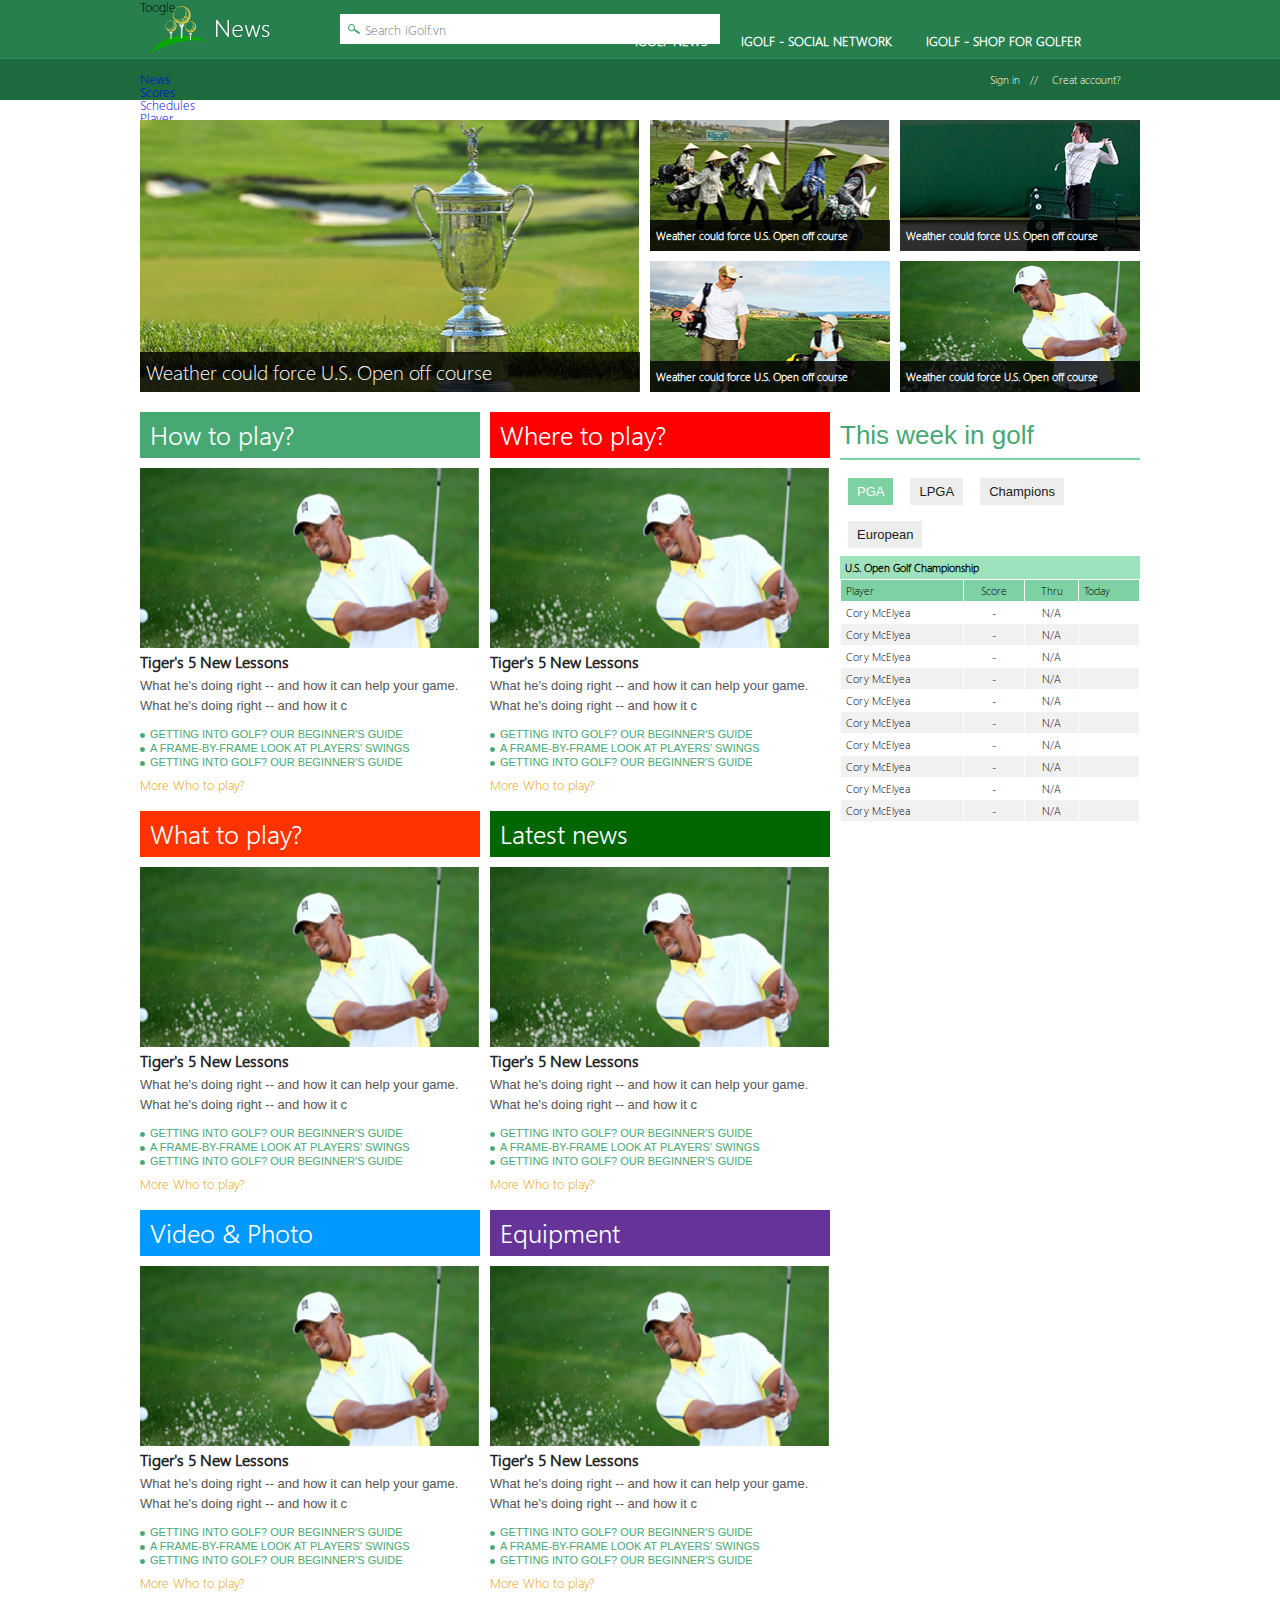
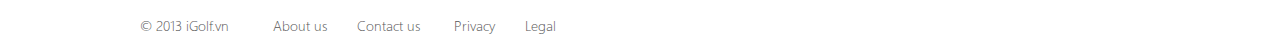
<file: igolf_cms/wp-content/themes/igolf_cms/index.html>
<!DOCTYPE html PUBLIC "-//W3C//DTD XHTML 1.0 Transitional//EN" "http://www.w3.org/TR/xhtml1/DTD/xhtml1-transitional.dtd">
<html xmlns="http://www.w3.org/1999/xhtml">
<head>
<meta http-equiv="Content-Type" content="text/html; charset=utf-8" />
<title>igolf_cms</title>
<link href="style.css" rel="stylesheet" type="text/css" />
<link href="tls.css" rel="stylesheet" type="text/css" />
<script src="http://code.jquery.com/jquery-1.10.1.min.js" type="text/javascript"></script>
<script type="text/javascript">
	$(document).ready(function(e) {
		var flag = false;
        $('.more-services').click(function(e) {
			if(flag==false){
            	$(this).addClass('active');
				$('.services').slideDown(500);
				flag = true;
			}else{
					
				$('.services').slideUp(300);
				$(this).removeClass('active');
				flag = false;
			}
        });
    });
</script>
</head>

<body>
	<div id="body-content">
		<div id="wrapper">
    		<div id="header">
        		<a href="#"><h1 id="logo">Igolf.vn News</h1></a>
                
                <span class="more-services">Toogle</span>
                <ul class="services">
                	<li><a href="#">iGolf News</a></li>
                	<li><a href="#">Igolf -  Social Network</a></li>
                    <li><a href="#">iGolf - Shop for Golfer</a></li>
                    <li></li>
                </ul>
                <form method="get" action="">
                	<input type="text" name="txtSearch" placeholder="Search iGolf.vn" class="search_input" />
                </form>
                <div id="navigation">
                	<ul>
                    	<li><a href="#">News</a></li>
                    	<li><a href="#">Scores</a></li>
                        <li><a href="#">Schedules</a></li>
                        <li><a href="#">Player</a></li>
                        <li><a href="#">Equipment</a></li>
                        <li><a href="#">Video & Photo</a></li>
                        <li><a href="#">Shop</a></li>
                    </ul>
                </div><!-- End #navigation -->
                
                <div id="login-content">
                	<a href="#">Sign in</a><span>//</span> <a href="#">Creat account?</a>
                </div><!-- #login-content -->
        	</div><!-- #header -->
    		
            <div id="latest-news">
            	<div class="news-block">
                	<a href="#">
                    	<img src="images/img1.jpg" alt="img1" title="img1" />
                        <h2 class="news-title">Weather could force U.S. Open off course</h2>
                    </a>
                </div>
                
                <div class="news-block">
                	<a href="#">
                    	<img src="images/img2.jpg" alt="img1" title="img1" />
                        <h2 class="news-title">Weather could force U.S. Open off course</h2>
                    </a>
                </div>
                
                <div class="news-block">
                	<a href="#">
                    	<img src="images/img3.jpg" alt="img1" title="img1" />
                        <h2 class="news-title">Weather could force U.S. Open off course</h2>
                    </a>
                </div>
                
                <div class="news-block">
                	<a href="#">
                    	<img src="images/img4.jpg" alt="img1" title="img1" />
                        <h2 class="news-title">Weather could force U.S. Open off course</h2>
                    </a>
                </div>
                
                <div class="news-block">
                	<a href="#">
                    	<img src="images/img5.jpg" alt="img1" title="img1" />
                        <h2 class="news-title">Weather could force U.S. Open off course</h2>
                    </a>
                </div>
            
            </div><!-- latest-news-->
            
            <div id="content">
            	<div id="main-content">
                	<article class="block">
                    	<h2 class="block-titles">How to play?</h2>
						
                        <div class="block-content">
                        	<div class="content-feature">
                            	<a href="#">
                                	<img src="images/img6.jpg" width="326" alt="img6" />
                                    <h3>Tiger's 5 New Lessons</h3>
                                    <div class="content-intro">
                                    	What he's doing right -- and how it can help your game. What he's doing right -- and how it c
                                    </div>	
                                </a>                            
                            </div>
                            
                            <ul class="list-title">
                            	<li><a href="#">GETTING INTO GOLF? OUR BEGINNER'S GUIDE</a></li>
                                <li><a href="#">A FRAME-BY-FRAME LOOK AT PLAYERS' SWINGS</a></li>
                                <li><a href="#">GETTING INTO GOLF? OUR BEGINNER'S GUIDE</a></li>
                            </ul>
                            <a href="#" class="view-more">More Who to play?</a>
                        </div>	
                        
                    </article><!-- .block -->
                    <article class="block">
                    	<h2 class="block-titles red">Where to play?</h2>
						
                        <div class="block-content">
                        	<div class="content-feature">
                            	<a href="#">
                                	<img src="images/img6.jpg" width="326" alt="img6" />
                                    <h3>Tiger's 5 New Lessons</h3>
                                    <div class="content-intro">
                                    	What he's doing right -- and how it can help your game. What he's doing right -- and how it c
                                    </div>	
                                </a>                            
                            </div>
                            
                            <ul class="list-title">
                            	<li><a href="#">GETTING INTO GOLF? OUR BEGINNER'S GUIDE</a></li>
                                <li><a href="#">A FRAME-BY-FRAME LOOK AT PLAYERS' SWINGS</a></li>
                                <li><a href="#">GETTING INTO GOLF? OUR BEGINNER'S GUIDE</a></li>
                            </ul>
                            <a href="#" class="view-more">More Who to play?</a>
                        </div>	
                        
                    </article><!-- .block -->
                    <article class="block">
                    	<h2 class="block-titles orange">What to play?</h2>
						
                        <div class="block-content">
                        	<div class="content-feature">
                            	<a href="#">
                                	<img src="images/img6.jpg" width="326" alt="img6" />
                                    <h3>Tiger's 5 New Lessons</h3>
                                    <div class="content-intro">
                                    	What he's doing right -- and how it can help your game. What he's doing right -- and how it c
                                    </div>	
                                </a>                            
                            </div>
                            
                            <ul class="list-title">
                            	<li><a href="#">GETTING INTO GOLF? OUR BEGINNER'S GUIDE</a></li>
                                <li><a href="#">A FRAME-BY-FRAME LOOK AT PLAYERS' SWINGS</a></li>
                                <li><a href="#">GETTING INTO GOLF? OUR BEGINNER'S GUIDE</a></li>
                            </ul>
                            <a href="#" class="view-more">More Who to play?</a>
                        </div>	
                        
                    </article><!-- .block -->
                    <article class="block">
                    	<h2 class="block-titles green">Latest news</h2>
						
                        <div class="block-content">
                        	<div class="content-feature">
                            	<a href="#">
                                	<img src="images/img6.jpg" width="326" alt="img6" />
                                    <h3>Tiger's 5 New Lessons</h3>
                                    <div class="content-intro">
                                    	What he's doing right -- and how it can help your game. What he's doing right -- and how it c
                                    </div>	
                                </a>                            
                            </div>
                            
                            <ul class="list-title">
                            	<li><a href="#">GETTING INTO GOLF? OUR BEGINNER'S GUIDE</a></li>
                                <li><a href="#">A FRAME-BY-FRAME LOOK AT PLAYERS' SWINGS</a></li>
                                <li><a href="#">GETTING INTO GOLF? OUR BEGINNER'S GUIDE</a></li>
                            </ul>
                            <a href="#" class="view-more">More Who to play?</a>
                        </div>	
                        
                    </article><!-- .block -->
                    <article class="block">
                    	<h2 class="block-titles blue">Video & Photo</h2>
						
                        <div class="block-content">
                        	<div class="content-feature">
                            	<a href="#">
                                	<img src="images/img6.jpg" width="326" alt="img6" />
                                    <h3>Tiger's 5 New Lessons</h3>
                                    <div class="content-intro">
                                    	What he's doing right -- and how it can help your game. What he's doing right -- and how it c
                                    </div>	
                                </a>                            
                            </div>
                            
                            <ul class="list-title">
                            	<li><a href="#">GETTING INTO GOLF? OUR BEGINNER'S GUIDE</a></li>
                                <li><a href="#">A FRAME-BY-FRAME LOOK AT PLAYERS' SWINGS</a></li>
                                <li><a href="#">GETTING INTO GOLF? OUR BEGINNER'S GUIDE</a></li>
                            </ul>
                            <a href="#" class="view-more">More Who to play?</a>
                        </div>	
                        
                    </article><!-- .block -->
                    <article class="block">
                    	<h2 class="block-titles iris">Equipment</h2>
						
                        <div class="block-content">
                        	<div class="content-feature">
                            	<a href="#">
                                	<img src="images/img6.jpg" width="326" alt="img6" />
                                    <h3>Tiger's 5 New Lessons</h3>
                                    <div class="content-intro">
                                    	What he's doing right -- and how it can help your game. What he's doing right -- and how it c
                                    </div>	
                                </a>                            
                            </div>
                            
                            <ul class="list-title">
                            	<li><a href="#">GETTING INTO GOLF? OUR BEGINNER'S GUIDE</a></li>
                                <li><a href="#">A FRAME-BY-FRAME LOOK AT PLAYERS' SWINGS</a></li>
                                <li><a href="#">GETTING INTO GOLF? OUR BEGINNER'S GUIDE</a></li>
                            </ul>
                            <a href="#" class="view-more">More Who to play?</a>
                        </div>	
                        
                    </article><!-- .block -->
                </div><!-- #main-content-->
            
            	<div id="sidebar">
                	<div class="widget">
                    	<h2>This week in golf</h2>
                        <div class="widget-content">
                        	<ul class="tab">
                            	<li><a href="#" class="active">PGA</a></li>
                                <li><a href="#">LPGA</a></li>
                                <li><a href="#">Champions</a></li>
                                <li><a href="#">European</a></li>
                            </ul>
                            <div class="tab-content">
                            	<h3>U.S. Open Golf Championship</h3>
                                <table>
                                	<thead>
                                    	<td>Player</td>
                                        <td>Score</td>
                                        <td>Thru</td>
                                        <td>Today</td>
                                    </thead>
                                    <tr>
                                    	<td>Cory McElyea</td>
                                        <td>-</td>
                                        <td>N/A</td>
                                        <td></td>
                                    </tr>
                                    <tr>
                                    	<td>Cory McElyea</td>
                                        <td>-</td>
                                        <td>N/A</td>
                                        <td></td>
                                    </tr>
                                    <tr>
                                    	<td>Cory McElyea</td>
                                        <td>-</td>
                                        <td>N/A</td>
                                        <td></td>
                                    </tr>
                                    <tr>
                                    	<td>Cory McElyea</td>
                                        <td>-</td>
                                        <td>N/A</td>
                                        <td></td>
                                    </tr>
                                    <tr>
                                    	<td>Cory McElyea</td>
                                        <td>-</td>
                                        <td>N/A</td>
                                        <td></td>
                                    </tr>
                                    <tr>
                                    	<td>Cory McElyea</td>
                                        <td>-</td>
                                        <td>N/A</td>
                                        <td></td>
                                    </tr>
                                    <tr>
                                    	<td>Cory McElyea</td>
                                        <td>-</td>
                                        <td>N/A</td>
                                        <td></td>
                                    </tr>
                                    <tr>
                                    	<td>Cory McElyea</td>
                                        <td>-</td>
                                        <td>N/A</td>
                                        <td></td>
                                    </tr>
                                    <tr>
                                    	<td>Cory McElyea</td>
                                        <td>-</td>
                                        <td>N/A</td>
                                        <td></td>
                                    </tr><tr>
                                    	<td>Cory McElyea</td>
                                        <td>-</td>
                                        <td>N/A</td>
                                        <td></td>
                                    </tr>
                                    
                                </table>
                            </div>
                        </div>
                    </div>
                    
                </div>
            </div><!--#content -->
            
            <div id="footer">
            	<span>© 2013 iGolf.vn </span><a href="#">About us</a><a href="#">Contact us</a>
                <a href="#">Privacy</a><a href="#">Legal</a>
            </div>
    	</div><!-- #wrapper-->
    </div><!-- #body-content-->

</body>
</html>
</file>
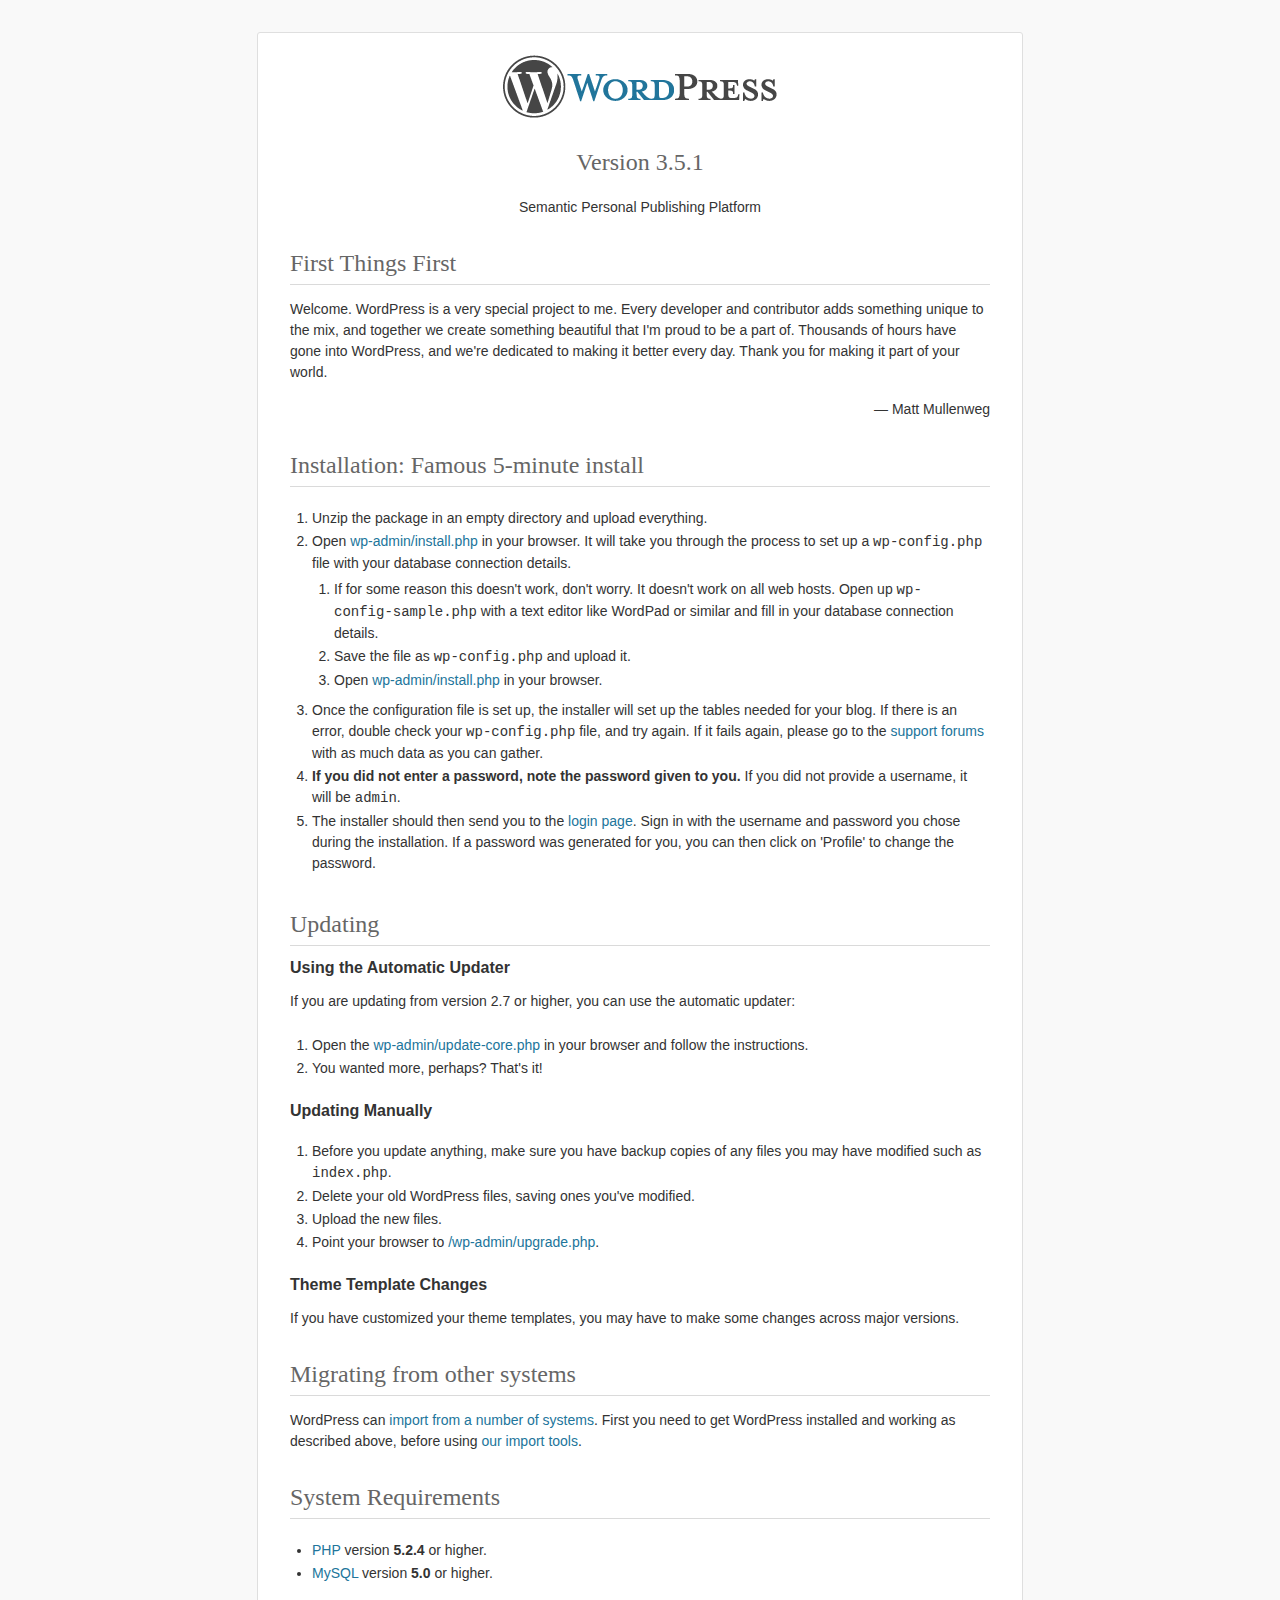
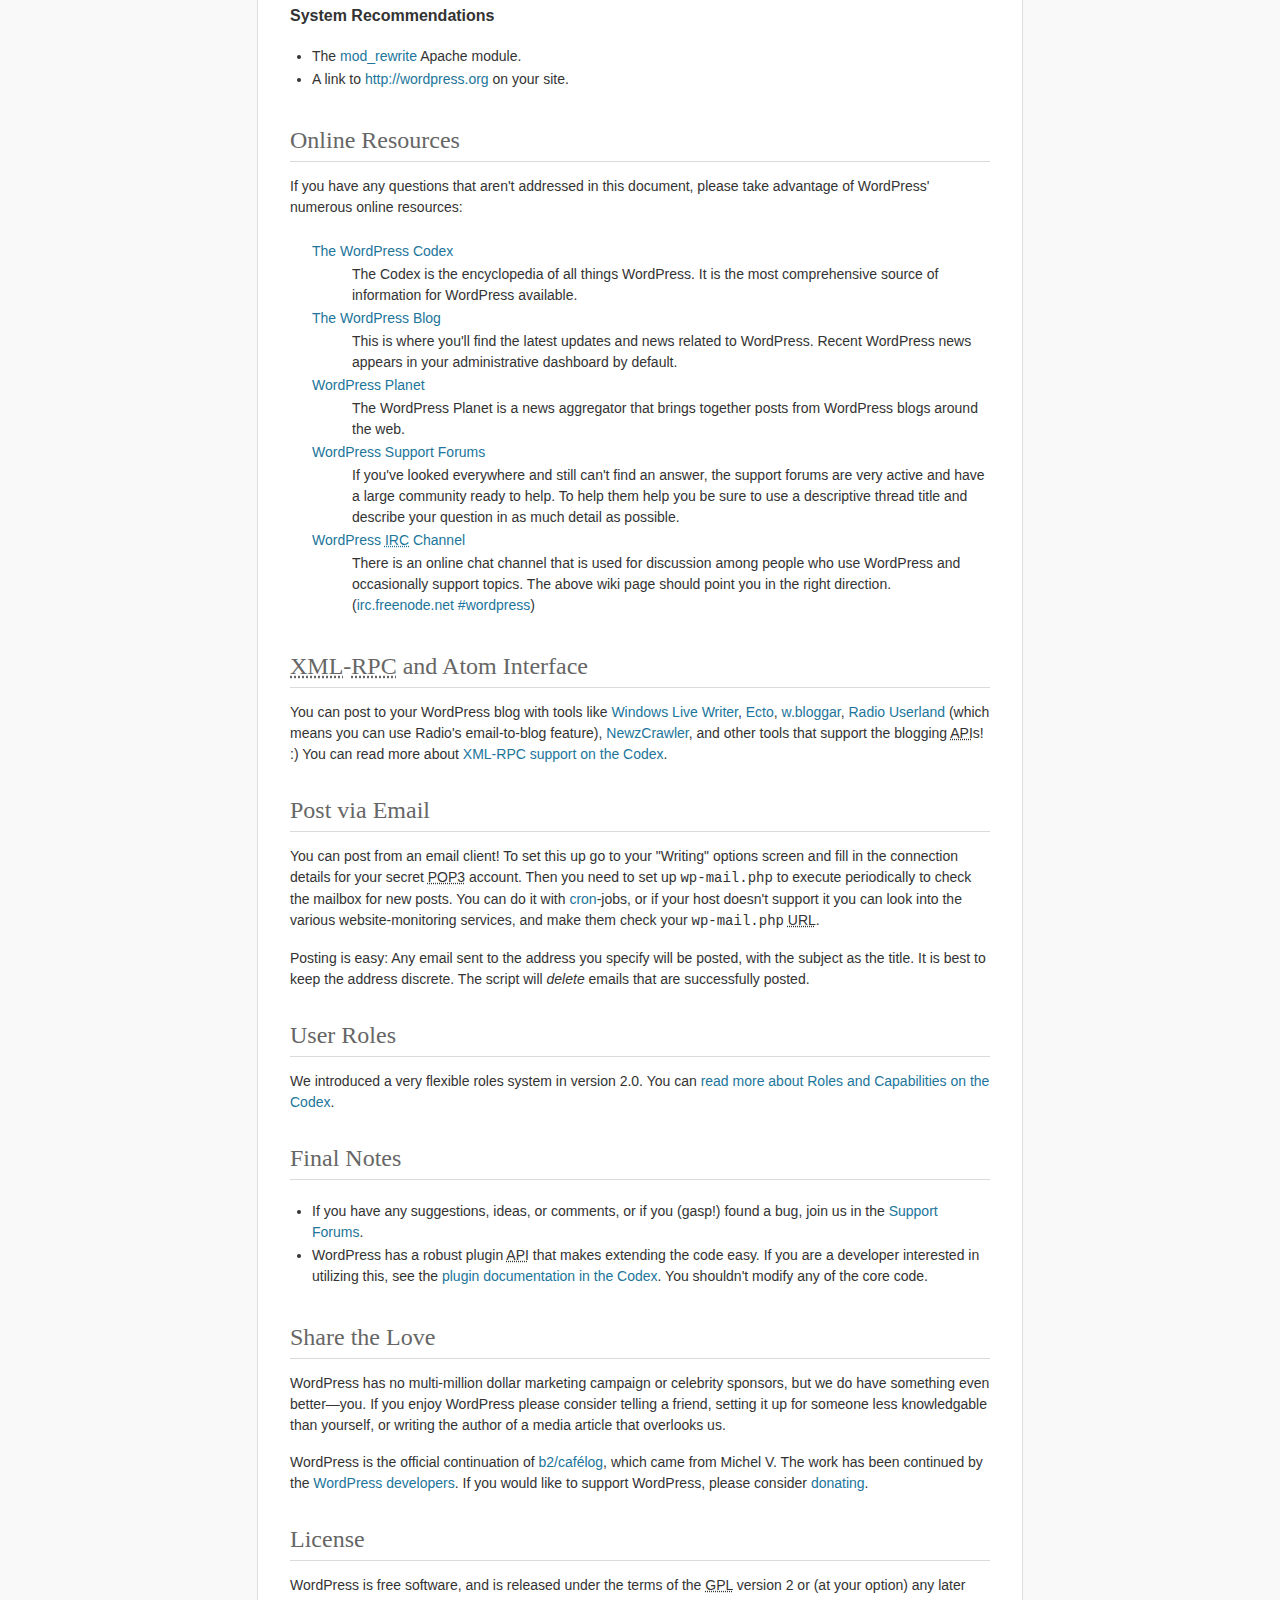
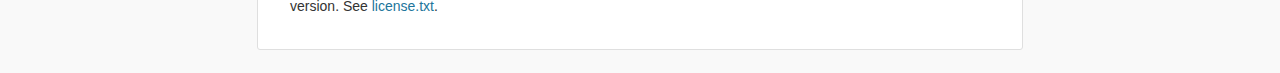
<file: igolf_cms/readme.html>
<!DOCTYPE html PUBLIC "-//W3C//DTD XHTML 1.0 Strict//EN" "http://www.w3.org/TR/xhtml1/DTD/xhtml1-strict.dtd">
<html xmlns="http://www.w3.org/1999/xhtml">
<head>
	<meta http-equiv="Content-Type" content="text/html; charset=utf-8" />
	<title>WordPress &#8250; ReadMe</title>
	<link rel="stylesheet" href="wp-admin/css/install.css?ver=20100228" type="text/css" />
</head>
<body>
<h1 id="logo">
	<a href="http://wordpress.org/"><img alt="WordPress" src="wp-admin/images/wordpress-logo.png" /></a>
	<br /> Version 3.5.1
</h1>
<p style="text-align: center">Semantic Personal Publishing Platform</p>

<h1>First Things First</h1>
<p>Welcome. WordPress is a very special project to me. Every developer and contributor adds something unique to the mix, and together we create something beautiful that I'm proud to be a part of. Thousands of hours have gone into WordPress, and we're dedicated to making it better every day. Thank you for making it part of your world.</p>
<p style="text-align: right">&#8212; Matt Mullenweg</p>

<h1>Installation: Famous 5-minute install</h1>
<ol>
	<li>Unzip the package in an empty directory and upload everything.</li>
	<li>Open <span class="file"><a href="wp-admin/install.php">wp-admin/install.php</a></span> in your browser. It will take you through the process to set up a <code>wp-config.php</code> file with your database connection details.
		<ol>
			<li>If for some reason this doesn't work, don't worry. It doesn't work on all web hosts. Open up <code>wp-config-sample.php</code> with a text editor like WordPad or similar and fill in your database connection details.</li>
			<li>Save the file as <code>wp-config.php</code> and upload it.</li>
			<li>Open <span class="file"><a href="wp-admin/install.php">wp-admin/install.php</a></span> in your browser.</li>
		</ol>
	</li>
	<li>Once the configuration file is set up, the installer will set up the tables needed for your blog. If there is an error, double check your <code>wp-config.php</code> file, and try again. If it fails again, please go to the <a href="http://wordpress.org/support/" title="WordPress support">support forums</a> with as much data as you can gather.</li>
	<li><strong>If you did not enter a password, note the password given to you.</strong> If you did not provide a username, it will be <code>admin</code>.</li>
	<li>The installer should then send you to the <a href="wp-login.php">login page</a>. Sign in with the username and password you chose during the installation. If a password was generated for you, you can then click on 'Profile' to change the password.</li>
</ol>

<h1>Updating</h1>
<h2>Using the Automatic Updater</h2>
<p>If you are updating from version 2.7 or higher, you can use the automatic updater:</p>
<ol>
	<li>Open the <span class="file"><a href="wp-admin/update-core.php">wp-admin/update-core.php</a></span> in your browser and follow the instructions.</li>
	<li>You wanted more, perhaps? That's it!</li>
</ol>

<h2>Updating Manually</h2>
<ol>
	<li>Before you update anything, make sure you have backup copies of any files you may have modified such as <code>index.php</code>.</li>
	<li>Delete your old WordPress files, saving ones you've modified.</li>
	<li>Upload the new files.</li>
	<li>Point your browser to <span class="file"><a href="wp-admin/upgrade.php">/wp-admin/upgrade.php</a>.</span></li>
</ol>

<h2>Theme Template Changes</h2>
<p>If you have customized your theme templates, you may have to make some changes across major versions.</p>

<h1>Migrating from other systems</h1>
<p>WordPress can <a href="http://codex.wordpress.org/Importing_Content">import from a number of systems</a>. First you need to get WordPress installed and working as described above, before using <a href="wp-admin/import.php" title="Import to WordPress">our import tools</a>.</p>

<h1>System Requirements</h1>
<ul>
	<li><a href="http://php.net/">PHP</a> version <strong>5.2.4</strong> or higher.</li>
	<li><a href="http://www.mysql.com/">MySQL</a> version <strong>5.0</strong> or higher.</li>
</ul>

<h2>System Recommendations</h2>
<ul>
	<li>The <a href="http://httpd.apache.org/docs/2.2/mod/mod_rewrite.html">mod_rewrite</a> Apache module.</li>
	<li>A link to <a href="http://wordpress.org/">http://wordpress.org</a> on your site.</li>
</ul>

<h1>Online Resources</h1>
<p>If you have any questions that aren't addressed in this document, please take advantage of WordPress' numerous online resources:</p>
<dl>
	<dt><a href="http://codex.wordpress.org/">The WordPress Codex</a></dt>
		<dd>The Codex is the encyclopedia of all things WordPress. It is the most comprehensive source of information for WordPress available.</dd>
	<dt><a href="http://wordpress.org/news/">The WordPress Blog</a></dt>
		<dd>This is where you'll find the latest updates and news related to WordPress. Recent WordPress news appears in your administrative dashboard by default.</dd>
	<dt><a href="http://planet.wordpress.org/">WordPress Planet</a></dt>
		<dd>The WordPress Planet is a news aggregator that brings together posts from WordPress blogs around the web.</dd>
	<dt><a href="http://wordpress.org/support/">WordPress Support Forums</a></dt>
		<dd>If you've looked everywhere and still can't find an answer, the support forums are very active and have a large community ready to help. To help them help you be sure to use a descriptive thread title and describe your question in as much detail as possible.</dd>
	<dt><a href="http://codex.wordpress.org/IRC">WordPress <abbr title="Internet Relay Chat">IRC</abbr> Channel</a></dt>
		<dd>There is an online chat channel that is used for discussion among people who use WordPress and occasionally support topics. The above wiki page should point you in the right direction. (<a href="irc://irc.freenode.net/wordpress">irc.freenode.net #wordpress</a>)</dd>
</dl>

<h1><abbr title="eXtensible Markup Language">XML</abbr>-<abbr title="Remote Procedure Call">RPC</abbr> and Atom Interface</h1>
<p>You can post to your WordPress blog with tools like <a href="http://download.live.com/writer">Windows Live Writer</a>, <a href="http://illuminex.com/ecto/">Ecto</a>, <a href="http://bloggar.com/">w.bloggar</a>, <a href="http://radio.userland.com/">Radio Userland</a> (which means you can use Radio's email-to-blog feature), <a href="http://www.newzcrawler.com/">NewzCrawler</a>, and other tools that support the blogging <abbr title="application programming interface">API</abbr>s! :) You can read more about <a href="http://codex.wordpress.org/XML-RPC_Support"><abbr>XML</abbr>-<abbr>RPC</abbr> support on the Codex</a>.</p>

<h1>Post via Email</h1>
<p>You can post from an email client! To set this up go to your &quot;Writing&quot; options screen and fill in the connection details for your secret <abbr title="Post Office Protocol version 3">POP3</abbr> account. Then you need to set up <code>wp-mail.php</code> to execute periodically to check the mailbox for new posts. You can do it with <a href="http://en.wikipedia.org/wiki/Cron">cron</a>-jobs, or if your host doesn't support it you can look into the various website-monitoring services, and make them check your <code>wp-mail.php</code> <abbr title="Uniform Resource Locator">URL</abbr>.</p>
<p>Posting is easy: Any email sent to the address you specify will be posted, with the subject as the title. It is best to keep the address discrete. The script will <em>delete</em> emails that are successfully posted.</p>

<h1>User Roles</h1>
<p>We introduced a very flexible roles system in version 2.0. You can <a href="http://codex.wordpress.org/Roles_and_Capabilities" title="WordPress roles and capabilities">read more about Roles and Capabilities on the Codex</a>.</p>

<h1>Final Notes</h1>
<ul>
	<li>If you have any suggestions, ideas, or comments, or if you (gasp!) found a bug, join us in the <a href="http://wordpress.org/support/">Support Forums</a>.</li>
	<li>WordPress has a robust plugin <abbr title="application programming interface">API</abbr> that makes extending the code easy. If you are a developer interested in utilizing this, see the <a href="http://codex.wordpress.org/Plugin_API" title="WordPress plugin API">plugin documentation in the Codex</a>. You shouldn't modify any of the core code.</li>
</ul>

<h1>Share the Love</h1>
<p>WordPress has no multi-million dollar marketing campaign or celebrity sponsors, but we do have something even better&#8212;you. If you enjoy WordPress please consider telling a friend, setting it up for someone less knowledgable than yourself, or writing the author of a media article that overlooks us.</p>

<p>WordPress is the official continuation of <a href="http://cafelog.com/">b2/caf&#233;log</a>, which came from Michel V. The work has been continued by the <a href="http://wordpress.org/about/">WordPress developers</a>. If you would like to support WordPress, please consider <a href="http://wordpress.org/donate/" title="Donate to WordPress">donating</a>.</p>

<h1>License</h1>
<p>WordPress is free software, and is released under the terms of the <abbr title="GNU General Public License">GPL</abbr> version 2 or (at your option) any later version. See <a href="license.txt">license.txt</a>.</p>

</body>
</html>
</file>
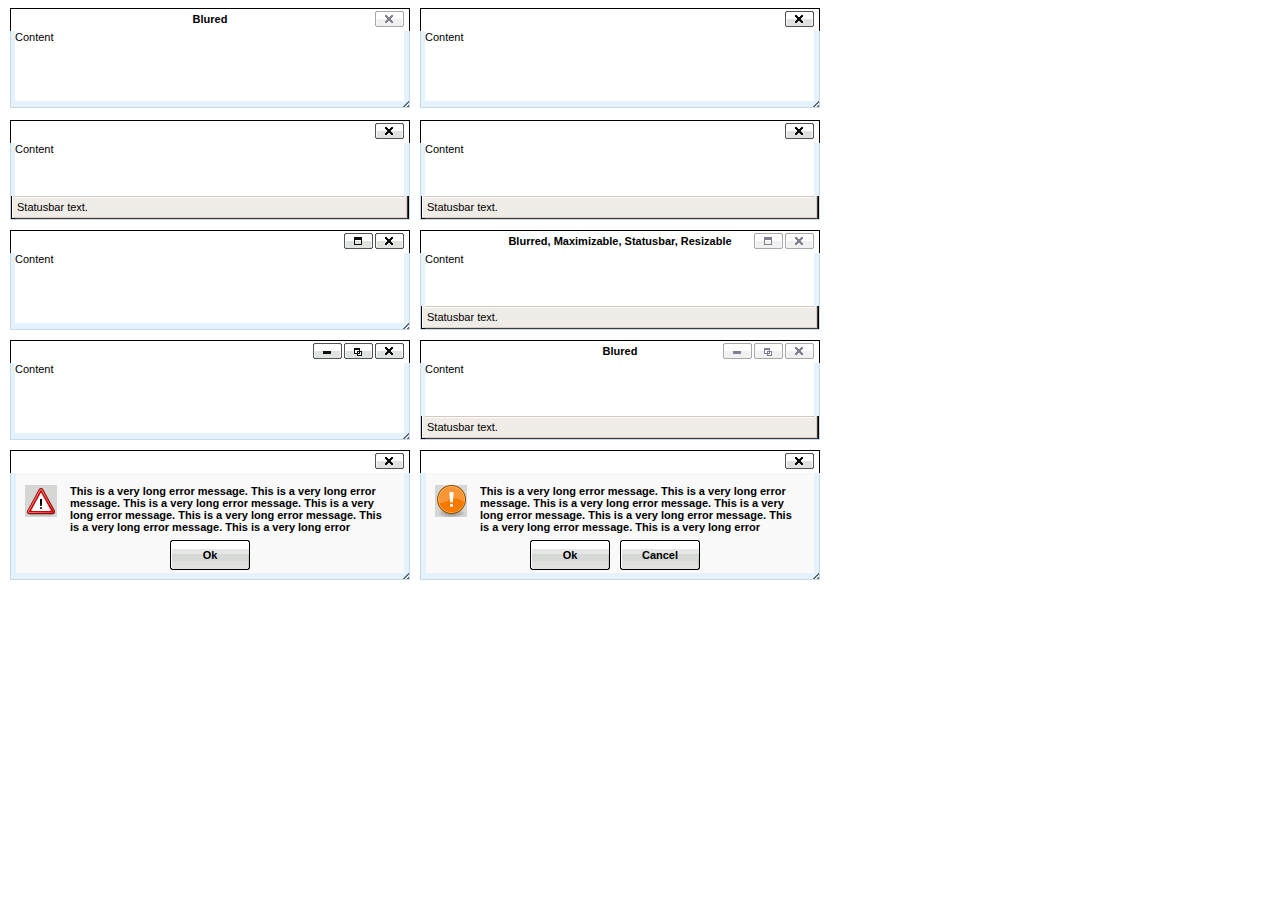
<file: igolf_cms/wp-includes/js/tinymce/plugins/inlinepopups/template.htm>
<!-- <!DOCTYPE html PUBLIC "-//W3C//DTD XHTML 1.0 Strict//EN" "http://www.w3.org/TR/xhtml1/DTD/xhtml1-strict.dtd"> -->
<html xmlns="http://www.w3.org/1999/xhtml">
<head>
<title>Template for dialogs</title>
<link rel="stylesheet" type="text/css" href="skins/clearlooks2/window.css?ver=358-20121205" />
</head>
<body>

<div class="mceEditor">
	<div class="clearlooks2" style="width:400px; height:100px; left:10px;">
		<div class="mceWrapper">
			<div class="mceTop">
				<div class="mceLeft"></div>
				<div class="mceCenter"></div>
				<div class="mceRight"></div>
				<span>Blured</span>
			</div>

			<div class="mceMiddle">
				<div class="mceLeft"></div>
				<span>Content</span>
				<div class="mceRight"></div>
			</div>

			<div class="mceBottom">
				<div class="mceLeft"></div>
				<div class="mceCenter"></div>
				<div class="mceRight"></div>
				<span>Statusbar text.</span>
			</div>

			<a class="mceMove" href="#"></a>
			<a class="mceMin" href="#"></a>
			<a class="mceMax" href="#"></a>
			<a class="mceMed" href="#"></a>
			<a class="mceClose" href="#"></a>
			<a class="mceResize mceResizeN" href="#"></a>
			<a class="mceResize mceResizeS" href="#"></a>
			<a class="mceResize mceResizeW" href="#"></a>
			<a class="mceResize mceResizeE" href="#"></a>
			<a class="mceResize mceResizeNW" href="#"></a>
			<a class="mceResize mceResizeNE" href="#"></a>
			<a class="mceResize mceResizeSW" href="#"></a>
			<a class="mceResize mceResizeSE" href="#"></a>
		</div>
	</div>

	<div class="clearlooks2" style="width:400px; height:100px; left:420px;">
		<div class="mceWrapper mceMovable mceFocus">
			<div class="mceTop">
				<div class="mceLeft"></div>
				<div class="mceCenter"></div>
				<div class="mceRight"></div>
				<span>Focused</span>
			</div>

			<div class="mceMiddle">
				<div class="mceLeft"></div>
				<span>Content</span>
				<div class="mceRight"></div>
			</div>

			<div class="mceBottom">
				<div class="mceLeft"></div>
				<div class="mceCenter"></div>
				<div class="mceRight"></div>
				<span>Statusbar text.</span>
			</div>

			<a class="mceMove" href="#"></a>
			<a class="mceMin" href="#"></a>
			<a class="mceMax" href="#"></a>
			<a class="mceMed" href="#"></a>
			<a class="mceClose" href="#"></a>
			<a class="mceResize mceResizeN" href="#"></a>
			<a class="mceResize mceResizeS" href="#"></a>
			<a class="mceResize mceResizeW" href="#"></a>
			<a class="mceResize mceResizeE" href="#"></a>
			<a class="mceResize mceResizeNW" href="#"></a>
			<a class="mceResize mceResizeNE" href="#"></a>
			<a class="mceResize mceResizeSW" href="#"></a>
			<a class="mceResize mceResizeSE" href="#"></a>
		</div>
	</div>

	<div class="clearlooks2" style="width:400px; height:100px; left:10px; top:120px;">
		<div class="mceWrapper mceMovable mceFocus mceStatusbar">
			<div class="mceTop">
				<div class="mceLeft"></div>
				<div class="mceCenter"></div>
				<div class="mceRight"></div>
				<span>Statusbar</span>
			</div>

			<div class="mceMiddle">
				<div class="mceLeft"></div>
				<span>Content</span>
				<div class="mceRight"></div>
			</div>

			<div class="mceBottom">
				<div class="mceLeft"></div>
				<div class="mceCenter"></div>
				<div class="mceRight"></div>
				<span>Statusbar text.</span>
			</div>

			<a class="mceMove" href="#"></a>
			<a class="mceMin" href="#"></a>
			<a class="mceMax" href="#"></a>
			<a class="mceMed" href="#"></a>
			<a class="mceClose" href="#"></a>
			<a class="mceResize mceResizeN" href="#"></a>
			<a class="mceResize mceResizeS" href="#"></a>
			<a class="mceResize mceResizeW" href="#"></a>
			<a class="mceResize mceResizeE" href="#"></a>
			<a class="mceResize mceResizeNW" href="#"></a>
			<a class="mceResize mceResizeNE" href="#"></a>
			<a class="mceResize mceResizeSW" href="#"></a>
			<a class="mceResize mceResizeSE" href="#"></a>
		</div>
	</div>

	<div class="clearlooks2" style="width:400px; height:100px; left:420px; top:120px;">
		<div class="mceWrapper mceMovable mceFocus mceStatusbar mceResizable">
			<div class="mceTop">
				<div class="mceLeft"></div>
				<div class="mceCenter"></div>
				<div class="mceRight"></div>
				<span>Statusbar, Resizable</span>
			</div>

			<div class="mceMiddle">
				<div class="mceLeft"></div>
				<span>Content</span>
				<div class="mceRight"></div>
			</div>

			<div class="mceBottom">
				<div class="mceLeft"></div>
				<div class="mceCenter"></div>
				<div class="mceRight"></div>
				<span>Statusbar text.</span>
			</div>

			<a class="mceMove" href="#"></a>
			<a class="mceMin" href="#"></a>
			<a class="mceMax" href="#"></a>
			<a class="mceMed" href="#"></a>
			<a class="mceClose" href="#"></a>
			<a class="mceResize mceResizeN" href="#"></a>
			<a class="mceResize mceResizeS" href="#"></a>
			<a class="mceResize mceResizeW" href="#"></a>
			<a class="mceResize mceResizeE" href="#"></a>
			<a class="mceResize mceResizeNW" href="#"></a>
			<a class="mceResize mceResizeNE" href="#"></a>
			<a class="mceResize mceResizeSW" href="#"></a>
			<a class="mceResize mceResizeSE" href="#"></a>
		</div>
	</div>

	<div class="clearlooks2" style="width:400px; height:100px; left:10px; top:230px;">
		<div class="mceWrapper mceMovable mceFocus mceResizable mceMaximizable">
			<div class="mceTop">
				<div class="mceLeft"></div>
				<div class="mceCenter"></div>
				<div class="mceRight"></div>
				<span>Resizable, Maximizable</span>
			</div>

			<div class="mceMiddle">
				<div class="mceLeft"></div>
				<span>Content</span>
				<div class="mceRight"></div>
			</div>

			<div class="mceBottom">
				<div class="mceLeft"></div>
				<div class="mceCenter"></div>
				<div class="mceRight"></div>
				<span>Statusbar text.</span>
			</div>

			<a class="mceMove" href="#"></a>
			<a class="mceMin" href="#"></a>
			<a class="mceMax" href="#"></a>
			<a class="mceMed" href="#"></a>
			<a class="mceClose" href="#"></a>
			<a class="mceResize mceResizeN" href="#"></a>
			<a class="mceResize mceResizeS" href="#"></a>
			<a class="mceResize mceResizeW" href="#"></a>
			<a class="mceResize mceResizeE" href="#"></a>
			<a class="mceResize mceResizeNW" href="#"></a>
			<a class="mceResize mceResizeNE" href="#"></a>
			<a class="mceResize mceResizeSW" href="#"></a>
			<a class="mceResize mceResizeSE" href="#"></a>
		</div>
	</div>

	<div class="clearlooks2" style="width:400px; height:100px; left:420px; top:230px;">
		<div class="mceWrapper mceMovable mceStatusbar mceResizable mceMaximizable">
			<div class="mceTop">
				<div class="mceLeft"></div>
				<div class="mceCenter"></div>
				<div class="mceRight"></div>
				<span>Blurred, Maximizable, Statusbar, Resizable</span>
			</div>

			<div class="mceMiddle">
				<div class="mceLeft"></div>
				<span>Content</span>
				<div class="mceRight"></div>
			</div>

			<div class="mceBottom">
				<div class="mceLeft"></div>
				<div class="mceCenter"></div>
				<div class="mceRight"></div>
				<span>Statusbar text.</span>
			</div>

			<a class="mceMove" href="#"></a>
			<a class="mceMin" href="#"></a>
			<a class="mceMax" href="#"></a>
			<a class="mceMed" href="#"></a>
			<a class="mceClose" href="#"></a>
			<a class="mceResize mceResizeN" href="#"></a>
			<a class="mceResize mceResizeS" href="#"></a>
			<a class="mceResize mceResizeW" href="#"></a>
			<a class="mceResize mceResizeE" href="#"></a>
			<a class="mceResize mceResizeNW" href="#"></a>
			<a class="mceResize mceResizeNE" href="#"></a>
			<a class="mceResize mceResizeSW" href="#"></a>
			<a class="mceResize mceResizeSE" href="#"></a>
		</div>
	</div>

	<div class="clearlooks2" style="width:400px; height:100px; left:10px; top:340px;">
		<div class="mceWrapper mceMovable mceFocus mceResizable mceMaximized mceMinimizable mceMaximizable">
			<div class="mceTop">
				<div class="mceLeft"></div>
				<div class="mceCenter"></div>
				<div class="mceRight"></div>
				<span>Maximized, Maximizable, Minimizable</span>
			</div>

			<div class="mceMiddle">
				<div class="mceLeft"></div>
				<span>Content</span>
				<div class="mceRight"></div>
			</div>

			<div class="mceBottom">
				<div class="mceLeft"></div>
				<div class="mceCenter"></div>
				<div class="mceRight"></div>
				<span>Statusbar text.</span>
			</div>

			<a class="mceMove" href="#"></a>
			<a class="mceMin" href="#"></a>
			<a class="mceMax" href="#"></a>
			<a class="mceMed" href="#"></a>
			<a class="mceClose" href="#"></a>
			<a class="mceResize mceResizeN" href="#"></a>
			<a class="mceResize mceResizeS" href="#"></a>
			<a class="mceResize mceResizeW" href="#"></a>
			<a class="mceResize mceResizeE" href="#"></a>
			<a class="mceResize mceResizeNW" href="#"></a>
			<a class="mceResize mceResizeNE" href="#"></a>
			<a class="mceResize mceResizeSW" href="#"></a>
			<a class="mceResize mceResizeSE" href="#"></a>
		</div>
	</div>

	<div class="clearlooks2" style="width:400px; height:100px; left:420px; top:340px;">
		<div class="mceWrapper mceMovable mceStatusbar mceResizable mceMaximized mceMinimizable mceMaximizable">
			<div class="mceTop">
				<div class="mceLeft"></div>
				<div class="mceCenter"></div>
				<div class="mceRight"></div>
				<span>Blured</span>
			</div>

			<div class="mceMiddle">
				<div class="mceLeft"></div>
				<span>Content</span>
				<div class="mceRight"></div>
			</div>

			<div class="mceBottom">
				<div class="mceLeft"></div>
				<div class="mceCenter"></div>
				<div class="mceRight"></div>
				<span>Statusbar text.</span>
			</div>

			<a class="mceMove" href="#"></a>
			<a class="mceMin" href="#"></a>
			<a class="mceMax" href="#"></a>
			<a class="mceMed" href="#"></a>
			<a class="mceClose" href="#"></a>
			<a class="mceResize mceResizeN" href="#"></a>
			<a class="mceResize mceResizeS" href="#"></a>
			<a class="mceResize mceResizeW" href="#"></a>
			<a class="mceResize mceResizeE" href="#"></a>
			<a class="mceResize mceResizeNW" href="#"></a>
			<a class="mceResize mceResizeNE" href="#"></a>
			<a class="mceResize mceResizeSW" href="#"></a>
			<a class="mceResize mceResizeSE" href="#"></a>
		</div>
	</div>

	<div class="clearlooks2" style="width:400px; height:130px; left:10px; top:450px;">
		<div class="mceWrapper mceMovable mceFocus mceModal mceAlert">
			<div class="mceTop">
				<div class="mceLeft"></div>
				<div class="mceCenter"></div>
				<div class="mceRight"></div>
				<span>Alert</span>
			</div>

			<div class="mceMiddle">
				<div class="mceLeft"></div>
				<span>
					This is a very long error message. This is a very long error message.
					This is a very long error message. This is a very long error message.
					This is a very long error message. This is a very long error message.
					This is a very long error message. This is a very long error message.
					This is a very long error message. This is a very long error message.
					This is a very long error message. This is a very long error message.
				</span>
				<div class="mceRight"></div>
				<div class="mceIcon"></div>
			</div>

			<div class="mceBottom">
				<div class="mceLeft"></div>
				<div class="mceCenter"></div>
				<div class="mceRight"></div>
			</div>

			<a class="mceMove" href="#"></a>
			<a class="mceButton mceOk" href="#">Ok</a>
			<a class="mceClose" href="#"></a>
		</div>
	</div>

	<div class="clearlooks2" style="width:400px; height:130px; left:420px; top:450px;">
		<div class="mceWrapper mceMovable mceFocus mceModal mceConfirm">
			<div class="mceTop">
				<div class="mceLeft"></div>
				<div class="mceCenter"></div>
				<div class="mceRight"></div>
				<span>Confirm</span>
			</div>

			<div class="mceMiddle">
				<div class="mceLeft"></div>
				<span>
					This is a very long error message. This is a very long error message.
					This is a very long error message. This is a very long error message.
					This is a very long error message. This is a very long error message.
					This is a very long error message. This is a very long error message.
					This is a very long error message. This is a very long error message.
					This is a very long error message. This is a very long error message.
					</span>
				<div class="mceRight"></div>
				<div class="mceIcon"></div>
			</div>

			<div class="mceBottom">
				<div class="mceLeft"></div>
				<div class="mceCenter"></div>
				<div class="mceRight"></div>
			</div>

			<a class="mceMove" href="#"></a>
			<a class="mceButton mceOk" href="#">Ok</a>
			<a class="mceButton mceCancel" href="#">Cancel</a>
			<a class="mceClose" href="#"></a>
		</div>
	</div>
</div>

</body>
</html>
</file>
<file: igolf_cms/wp-content/themes/igolf_cms/style.css>
/*
Theme Name: iGolf.vn CMS
Version : 1.0
Author: iGolf.vn
*/
@font-face {
    font-family: 'SegoeUILight';
    src: url('fonts/segoeuil.eot');
    src: url('fonts/segoeuil.eot') format('embedded-opentype'),
         url('fonts/segoeuil.woff') format('woff'),
         url('fonts/segoeuil.ttf') format('truetype'),
         url('fonts/segoeuil.svg#SegoeUILight') format('svg');
}
@font-face {
    font-family: 'SegoeUISemilight';
    src: url('fonts/segoeuisl.eot');
    src: url('fonts/segoeuisl.eot') format('embedded-opentype'),
         url('fonts/segoeuisl.woff') format('woff'),
         url('fonts/segoeuisl.ttf') format('truetype'),
         url('fonts/segoeuisl.svg#SegoeUISemilight') format('svg');
}
@font-face {
    font-family: 'SegoeUISemibold';
    src: url('fonts/seguisb.eot');
    src: url('fonts/seguisb.eot') format('embedded-opentype'),
         url('fonts/seguisb.woff') format('woff'),
         url('fonts/seguisb.ttf') format('truetype'),
         url('fonts/seguisb.svg#SegoeUISemibold') format('svg');
}




/** RESET SETTING */

html, body, div, span, applet, object, iframe, h1, h2, h3, h4, h5, h6, p, blockquote, pre, a, abbr, acronym, address, big, cite, code, del, dfn, em, img, ins, kbd, q, s, samp, small, strike, strong, sub, sup, tt, var, b, u, i, center, dl, dt, dd, ol, ul, li, fieldset, form, label, legend, table, caption, tbody, tfoot, thead, tr, th, td, article, aside, canvas, details, embed, figure, figcaption, footer, header, hgroup, menu, nav, output, ruby, section, summary, time, mark, audio, video {
	margin: 0;
	padding: 0;
	border: 0;
	font-size: 100%;
	vertical-align: baseline;
}
body {
	line-height: 1;
}
ol,
ul {
	list-style: none;
}
blockquote,
q {
	quotes: none;
}
blockquote:before,
blockquote:after,
q:before,
q:after {
	content: '';
	content: none;
}
table {
	border-collapse: collapse;
	border-spacing: 0;
}
caption,
th,
td {
	font-weight: normal;
	text-align: left;
}
h1,
h2,
h3,
h4,
h5,
h6 {
	clear: both;
}
html {
	overflow-y: scroll;
	font-size: 100%;
	-webkit-text-size-adjust: 100%;
	-ms-text-size-adjust: 100%;
}
a{
text-decoration:none;
}
a:focus {
	outline: thin dotted;
}
article,
aside,
details,
figcaption,
figure,
footer,
header,
hgroup,
nav,
section {
	display: block;
}
audio,
canvas,
video {
	display: inline-block;
}
audio:not([controls]) {
	display: none;
}
del {
	color: #333;
}
ins {
	background: #fff9c0;
	text-decoration: none;
}
hr {
	background-color: #ccc;
	border: 0;
	height: 1px;
	margin: 24px;
	margin-bottom: 1.714285714rem;
}
sub,
sup {
	font-size: 75%;
	line-height: 0;
	position: relative;
	vertical-align: baseline;
}
sup {
	top: -0.5em;
}
sub {
	bottom: -0.25em;
}
small {
	font-size: smaller;
}
img {
	border: 0;
	-ms-interpolation-mode: bicubic;
}

/* Clearing floats */
.clear:after,
.wrapper:after,
.format-status .entry-header:after {
	clear: both;
}
.clear:before,
.clear:after,
.wrapper:before,
.wrapper:after,
.format-status .entry-header:before,
.format-status .entry-header:after {
	display: table;
	content: "";
}

/***WRAPPER**/
body{
font-family: 'SegoeUILight',tahoma;
font-size: 13px;
}
#body-content{
	background: url(images/bg-nav.png) repeat-x top left; 
	}
	
#wrapper{
	width: 1000px;
	margin:0 auto;
	}
	
#header {
	height: 100px;
	position:relative;
margin-bottom: 20px;
display:block;
	}
	
#header #logo{
	position: absolute;
	top: 6px; left: 10px;
width: 121px; height: 48px;
background: url(images/logo.png) no-repeat top left;
text-indent:-9999px;
	}
/*#header .more-services{
position: absolute;
top: 19px; left: 147px;
display:block;
width:20px; height: 20px;
text-indent: -9999px;
background: url(images/sprite-switcher-arrow.png) no-repeat top left;
cursor:pointer;
}

#header .more-services.active{
background: url(images/sprite-switcher-arrow.png) no-repeat bottom left;
}*/

#header .services{
/*background: #fff;
width: 200px;
border-radius: 4px;
box-shaodow: 0px 1px 3px rgba(0,0,0,0.4);
-webkit-box-shaodow: 0px 1px 3px rgba(0,0,0,0.4);*/
position: absolute;
top: 0px;
right:10px;
z-index: 3;
} 

#header .services li{
padding: 23px 15px;
display:inline-block;
/*border-bottom: 1px dotted #e5e5e5;*/
}
#header .services li:hover{
background: #145b33;	
}

#header .services li a{
color: #fff;
display:block;
font-size: 13px;
font-weight:bold;
text-transform:uppercase;
}

#header .services li a:hover{
text-decoration:underline;	
}

#header .search_input{
position: absolute;
left: 200px;
top: 14px;
height: 20px;width:350px;
padding: 5px 5px 5px 25px;
background: url(images/icon-search.png) 8px 10px no-repeat,#fff;
border: none;
font-family: 'SegoeUILight',tahoma;
}

#header #navigation{
position: absolute;
top: 72px; left: 0px;
}

#header #navigation ul#nav>li{
display:inline-block;
padding-left: 30px;
position:relative;
}
#header #navigation ul#nav>li a{
font-size: 14px;
font-family: 'SegoeUISemilight',tahoma,serif;
color: #fff;
}
#header #navigation #nav>li a:hover,#header #navigation #nav>li a.current{
color: #fffc00;
}

#header #navigation li .sub-menu{
	position: absolute;
	top: 28px;left: 0;
	width: 160px;
	z-index: 10;
display:none;
	}
#header #navigation .sub-menu li{
		background :#48a873;
padding: 8px;
position: relative;
}
#header #navigation .sub-menu li:hover{
background: #277f4e;
}
#header #navigation .sub-menu li:hover a{
color: #fffc00;
}

#header #navigation .sub-menu li:hover{
background: #277f4e;
}

#header #navigation li .sub-menu li .sub-menu{
position:absolute;
top:0;left:161px;
display:none!important;
}
#header #navigation li .sub-menu li:hover .sub-menu{
display:block!important;
}

#header #login-content {position: absolute;
right: 14px; top: 72px;
}

#header #login-content a,#header #login-content span{
padding: 0px 5px;
font-size:11px;
color:#fff;
}#header #login-content a:hover{
color: #fffc00;
}

#latest-news{
margin-bottom: 10px;
clear:both;
display:block;
float:left;
}

#latest-news .news-block{
float:left;
width: 240px;height:131px;
margin-right:10px;
margin-bottom:10px;
}
#latest-news .news-block img{
	width: 240px; height: 131px;	
}

#latest-news .news-block:first-child{
width: 500px;
height: 272px!important;
margin-right:10px!important;
}
#latest-news .news-block:first-child img{
	width: 500px; height: 272px;	
}

#latest-news .news-block:nth-child(2n+1){
margin-right:0px;
}

#latest-news .news-block a{
display:block;
width: 100%;height: 100%;
position: relative;overflow:hidden;
}

#latest-news .news-block a h2{
position: absolute;
left: 0; bottom:0;
background: rgba(0,0,0,0.8);
padding: 10px 6px;
color: #fff;
font-family: 'SegoeUILight',tahoma;
font-size: 11px;
width: 100%;
}

#latest-news .news-block:first-child a h2{
font-size: 20px;
font-weight:normal;
}

#latest-news .news-block a:hover h2{
color: #fffc00;
}	

#content{
position: relative;
clear:both;
}

#main-content{
width: 690px;
float:left;
margin-right: 10px;
}

#main-content .block{
width: 340px;
float:left;
margin-right:10px;
margin-bottom: 20px;
}

#main-content .block:nth-child(2n){
margin-right:0px;
}

#main-content .block .block-titles{
background: #48a873;
padding: 10px ;
font-size: 26px;
font-family: 'SegoeUISemilight',arial,serif;;
color :#fff;
font-weighT:normal;
margin-bottom: 10px;
}

#main-content .block .block-content img{
width: 340px;height:180px;
}

#main-content .block .block-content h3{
margin: 6px 0;
font-size: 16px;
color: #222;
font-family: 'SegoeUISemilight',arial,serif;;
}

#main-content .block .block-content .content-intro{
font-size: 13px;
color :#555;
line-height:20px;
font-family:Arial, Helvetica, sans-serif;
}
#main-content .block .block-content .list-title {
margin-top: 10px;
margin-bottom:10px;
}
#main-content .block .block-content .list-title a{
padding-bottom: 6px;
padding-left: 10px;
background: url(images/buble.png) no-repeat 0px 5px;
color: #48a873;
font-size: 11px;
text-transform:uppercase;
font-family:Arial, Helvetica, sans-serif;
}

#main-content .block .block-content .list-title li a:hover{
color: #333;
text-decoration: underline;
}

#main-content .block .block-content .view-more{
color:#e69b09;
}

/*Sidebar*/

#sidebar{
width: 300px;
float:right;
}

#sidebar .widget{
margin-bottom:20px;
}
#sidebar .widget h2{
border-bottom: 2px solid #7dd1a3;
padding: 10px 10px 10px 0px ;
font-size: 26px;
font-family: 'Segoe UI Semi ',arial,serif;;
color :#48a873;
font-weighT:normal;
margin-bottom: 10px;
}

#sidebar .widget .widget-content .tab li{
display: block;float:left;
border-right: 1px solid #fff;
}

#sidebar .widget .widget-content .tab li a{
display:block;
background: #ededed;
padding:7px 9px;
color: #222;
}

#sidebar .widget .widget-content .tab li a.active{
background: #7dd1a3;
color: #fff;
}

#sidebar .widget .widget-content .tab li a:hover{
background: #9ee3bd;
}
#sidebar .widget .widget-content .tab-content h3{
padding: 6px 5px;background: #9ee3bd;
font-size: 11px;
}

#sidebar .widget .widget-content table{
width: 100%;
}

#sidebar .widget .widget-content table tr td{
border: 1px solid #fff;
padding: 5px;
font-size: 11px;
}

#sidebar .widget .widget-content thead{
background: #7dd1a3;
}

#sidebar .widget .widget-content tr:nth-child(even){
background: #f1f1f1;
}
#sidebar .widget .widget-content td:nth-child(2),#sidebar .widget .widget-content td:nth-child(3){
text-align:center;
}

/**FOOTER**/
#footer{
float:left;
clear:both;
color: #555;
font-size: 14px;
margin-bottom: 15px;
margin-top: 10px;
}

#footer span{
margin-right: 40px;
}

#footer a{
color: #555;
margin-right: 30px;
}

/*login form*/
#login-block{
	position: absolute;
	right: -20px;
	top: 100px;
	display:none;
	}
#login{
	position: relative;
	background: #fff;
	border: 3px solid #48a873;
	border-radius:3px;
	width: 240px;
	padding: 10px 20px;
	z-index:10;
	}
#login:after,#login:before{
	bottom: 100%;
	border: solid transparent;
	content: " ";
	height: 0;
	width: 0;
	position: absolute;
	pointer-events: none;
	}
#login:after{
	border-color: rgba(255, 255, 255, 0);
	border-bottom-color: #fff;
	border-width: 10px;
	left: 50%;
	margin-left: -10px;
	}
#login:before{
	border-color: rgba(29, 107, 64, 0);
	border-bottom-color: #48a873;
	border-width: 14px;
	left: 50%;
	margin-left: -14px;
	}
#login h2{
	font-size: 20px;
	font-weight: normal;
	margin-bottom: 20px;
	text-align: center;
	color: #48a873;
	border-bottom: 1px solid #e5e5e5;
	padding-bottom: 10px;
	margin-top:14px;
	}
#login form label{
	font-size: 14px;
	color:#333;
	display:block;
	}
#login form input.txt{
	width: 220px;
	padding: 6px 8px;
	border: 1px solid #e5e5e5;
	margin-bottom:10px;
	}
#login form input.txt:focus{
	border: 1px solid #48a873;	
}
	
#login form input#submit{
	background: #48a873;
	border: none;
	font-size: 14px;
	color: #fff;
	padding: 8px 7px;
	}
#login a{
	color: #48a873!important;
	margin-top: 4px;
	text-decoration:underline;
	display:block;
	}
#login .close{
	width: 25px;height:25px;
	border-radius:50%;
	-webkit-border-radius:50%;
	-moz-border-radius:50%;
	background: #48a873;
	color: #fff;
	display:block;
	text-align:center;line-height:25px;
	font-weight:bold;
	position:absolute;
	top: -14px; right: -14px;
	cursor:pointer;
	}
#login .close:hover{
	background: #1c6a3f;
	border: 3px solid #48a873;
	}
/***LIST POST***/
.listpost{
margin-bottom: 10px;
border: 1px solid #e5e5e5;
border-radius: 6px;
-webkit-border-radius: 6px;
-moz-border-radius: 4px;
box-shadow: 0 0 12px rgba(0,0,0,0.1);
-webkit-box-shadow: 0 0 12px rgba(0,0,0,0.1);
}

.listpost h2{
padding: 15px 10px;
background: #f1f1ec;
border-bottom: 1px solid #e5e5e5;
}

.listpost h2 a{
font-size: 24px;
font-family: 'SegoeUISemilight',arial,serif;
color: #222;
}

.listpost .newsDate{
border-bottom: 1px dotted #e5e5e5;
padding: 10px;
margin-bottom: 10px;
font-size: 14px;
}
.listpost .newsDate .newsAuthor{
color: #7dd1a3;
}
.listpost .newsDate .newsTime{
color: #7dd1a3;
}

.listpost .newsContent{
	font-size: 14px;
	padding: 0px 10px 10px 20px;
	line-height: 20px;
	font-family:arial,verdana,serif;
	}
.listpost .newsContent .thumnail{
	text-align:center;
	margin-bottom: 20px;
	}
.listpost .newsContent thumbnail img,.listpost .newsContent img{
	max-width: 635px;
margin:10px auto;
display:block;
border: 1px solid #e5e5e5;
padding: 4px;
background: #fff;
}

.listpost .newsContent ol{
list-style: decimal!important;
margin-left: 15px;
}
.listpost .newsContent ul{
list-style: square!important;
margin-left:15px;
}


/******COMMENT_ TEMPLATE ******/
div#comment-template {
padding-bottom: 50px;
color: #363f49;
text-decoration: none;
padding: 15px;
margin: 0px auto;
background: #fcfcfc;
border: 1px solid #e5e5e5;
border-radius: 6px;
-webkit-border-radius: 6px;
-moz-border-radius: 4px;
box-shadow: 0 0 12px rgba(0,0,0,0.1);
-webkit-box-shadow: 0 0 12px rgba(0,0,0,0.1);
}

div#comment-template p#respond span#trackback-link a{
color: #f30;
font-size: 15px;
border-bottom: 1px dotted #fff;
padding-bottom: 3px;
}

div#comment-template h2.comments-header {
color: #f30;
text-shadow: 1 1px black;
padding-bottom:10px;
}

ol#comments {
margin: 20px 0px;
}
ol#comments li {
margin: 10px;
padding-bottom: 10px;
border-bottom: 1px solid #f1f1f1;
overflow: hidden;
backface-ground: #fff;
}

ol#comments li div.avatar img {
float: left;
width: 48px; height: 48px;
padding: 5px;
border: 1px solid #ccc;
background: white;
margin: 5px 15px 5px 5px;

}

ol#comments li div.comment-meta {
font-size: 12px;
padding-bottom:6px;

}

ol#comments li div.comment-meta {
color: #0076a3;
}


ol#comments li div.comment-meta a {
color: red;
}


ol#comments li div.comment-text {
color: #555555;
font-family: arial;
font-size: 13px;
line-height:20px;

}

div#comment-template div#comments-form h2{
font-size: 20px;
padding-bottom: 10px;
padding-top:10px;
}

div#comment-template form#commentform p {
margin: 10px 0px;
}
div#comment-template form#commentform p input{
height: 25px;
padding: 2px;
width: 330px;
border: 1px solid #ccc;
}

div#comment-template form#commentform textarea{
width: 330px;
border: 1px solid #ccc;
padding: 2px;	
}

div#comment-template form#commentform p input:focus,div#comment-template form#commentform p textarea:focus{
border: 1px solid #0C6;	
}

div#comment-template form#commentform #sub{
background: #48a873;
color :#fff;
border: none;
padding: 7px 20px;
cursor:pointer;	
}

div#comment-template form#commentform #sub:hover{
background :#1d6b40;	
}

div#allow_tags {
background:#fff;
padding: 10px;
border: 1px dashed #ccc;
color: #111;
text-shadow:
}     

/*SIDEBAR*/

#sidebar ul{
	list-style:none;
	}
#sidebar ul li{
	padding: 8px;
	overflow:hidden;
	}
#sidebar ul li a{
	color: #666;	
	display:block;
	font-family:Arial, Helvetica, sans-serif;
}

#sidebar ul li:hover{
	background: #f5f5f5;	
}
#sidebar ul li:hover a{
color: #444;	
}
/**pagination*/

.navigation {
	margin-bottom: 40px;
	margin-top: 15px;
	float:left;
}
.navigation li{
float:left; display:block;
margin-right: 5px;
}
.navigation li span,.navigation li a{
padding: 6px 10px;
border: 1px solid #e5e5e5;
color: #666;
display:block;
}
.navigation li a:hover,.navigation li span:hover,.navigation li span.current{
background: #277F4E;
border: 1px solid #1C6A3E;
color: yellow;
}
/*SEARCH PAGE*/
.search-box h2{
font-size: 20px;
}
.search-box h3{
font-size: 24px;
padding: 10px;
font-weight:normal;
border-bottom: 1px solid #e7e7e7;
}
.search-box h3 span{
color:#999;
}

.search-box .search_listpost{
border-bottom: 1px solid #e7e7e7;
padding: 10px;
color: #333;
overflow:hidden;
}

.search-box .search_listpost h4{
font-size: 15px;
margin-bottom: 8px;
}

.search-box .search_listpost h4 a{
color:#277F4E;
}

.search-box .search_listpost .newsContent_intro img{
width: 64px;height:64px;
border: 1px solid #ddd;
padding: 4px;
border-radius: 3px;
float:left;
margin-right: 10px;
}

.search-box .search_listpost .newsContent_intro {
line-height:18px;
}

.search-box .search_listpost .newsContent_intro .newsDate_intro{
color: #999;
font-size: 11px;
}
.selectnav{display:none;}
</file>
<file: igolf_cms/wp-content/themes/igolf_cms/tls.css>
.red{
	background: #F00!important;
	}
.orange{
	background:#F30!important;
	}
.blue{
	background: #09F!important;
	}
.iris{
	background:#639!important;
	}
.green{
	background: #060!important;
	}
</file>
<file: igolf_cms/wp-admin/css/install.css>
html {
	background: #f9f9f9;
}

body {
	background: #fff;
	color: #333;
	font-family: sans-serif;
	margin: 2em auto;
	padding: 1em 2em;
	-webkit-border-radius: 3px;
	border-radius: 3px;
	border: 1px solid #dfdfdf;
	max-width: 700px;
}

a {
	color: #21759b;
	text-decoration: none;
}

a:hover {
	color: #d54e21;
}

h1 {
	border-bottom: 1px solid #dadada;
	clear: both;
	color: #666;
	font: 24px Georgia, "Times New Roman", Times, serif;
	margin: 30px 0 0 0;
	padding: 0;
	padding-bottom: 7px;
}

h2 {
	font-size: 16px;
}

p, li, dd, dt {
	padding-bottom: 2px;
	font-size: 14px;
	line-height: 1.5;
}

code, .code {
	font-size: 14px;
}

ul, ol, dl {
	padding: 5px 5px 5px 22px;
}

a img {
	border:0
}
abbr {
	border: 0;
	font-variant: normal;
}
#logo {
	margin: 6px 0 14px 0;
	border-bottom: none;
	text-align:center
}
#logo a {
	background-image: url('../images/wordpress-logo.png?ver=20120216');
	background-size: 274px 63px;
	background-position: top center;
	background-repeat: no-repeat;
	height: 67px;
	text-indent: -9999px;
	outline: none;
	overflow: hidden;
	display: block;
}
@media print,
  (-o-min-device-pixel-ratio: 5/4),
  (-webkit-min-device-pixel-ratio: 1.25),
  (min-resolution: 120dpi) {
	#logo a {
		background-image: url('../images/wordpress-logo-2x.png?ver=20120412');
		background-size: 274px 63px;
	}
}
.step {
	margin: 20px 0 15px;
}
.step, th {
	text-align: left;
	padding: 0;
}
.step .button-large {
	font-size: 14px;
}
textarea {
	border: 1px solid #dfdfdf;
	-webkit-border-radius: 3px;
	border-radius: 3px;
	font-family: sans-serif;
	width:  695px;
}

.form-table {
	border-collapse: collapse;
	margin-top: 1em;
	width: 100%;
}

.form-table td {
	margin-bottom: 9px;
	padding: 10px 20px 10px 0;
	border-bottom: 8px solid #fff;
	font-size: 14px;
	vertical-align: top
}

.form-table th {
	font-size: 14px;
	text-align: left;
	padding: 16px 20px 10px 0;
	border-bottom: 8px solid #fff;
	width: 140px;
	vertical-align: top;
}

.form-table code {
	line-height: 18px;
	font-size: 14px;
}

.form-table p {
	margin: 4px 0 0 0;
	font-size: 11px;
}

.form-table input {
	line-height: 20px;
	font-size: 15px;
	padding: 2px;
	border: 1px #dfdfdf solid;
	-webkit-border-radius: 3px;
	border-radius: 3px;
	font-family: sans-serif;
}

.form-table input[type=text],
.form-table input[type=password] {
	width: 206px;
}

.form-table th p {
	font-weight: normal;
}

.form-table.install-success td {
	vertical-align: middle;
	padding: 16px 20px 10px 0;
}

.form-table.install-success td p {
	margin: 0;
	font-size: 14px;
}

.form-table.install-success td code {
	margin: 0;
	font-size: 18px;
}

#error-page {
	margin-top: 50px;
}

#error-page p {
	font-size: 14px;
	line-height: 18px;
	margin: 25px 0 20px;
}

#error-page code, .code {
	font-family: Consolas, Monaco, monospace;
}

#pass-strength-result {
	background-color: #eee;
	border-color: #ddd !important;
	border-style: solid;
	border-width: 1px;
	margin: 5px 5px 5px 0;
	padding: 5px;
	text-align: center;
	width: 200px;
	display: none;
}

#pass-strength-result.bad {
	background-color: #ffb78c;
	border-color: #ff853c !important;
}

#pass-strength-result.good {
	background-color: #ffec8b;
	border-color: #ffcc00 !important;
}

#pass-strength-result.short {
	background-color: #ffa0a0;
	border-color: #f04040 !important;
}

#pass-strength-result.strong {
	background-color: #c3ff88;
	border-color: #8dff1c !important;
}

.message {
	border: 1px solid #e6db55;
	padding: 0.3em 0.6em;
	margin: 5px 0 15px;
	background-color: #ffffe0;
}

/* install-rtl */
body.rtl {
	font-family: Tahoma, arial;
}

.rtl h1 {
	font-family: arial;
	margin: 5px -4px 0 0;
}

.rtl ul,
.rtl ol {
	padding: 5px 22px 5px 5px;
}

.rtl .step,
.rtl th,
.rtl .form-table th {
	text-align: right;
}

.rtl .submit input,
.rtl .button,
.rtl .button-secondary {
	margin-right: 0;
}

.rtl #dbname,
.rtl #uname,
.rtl #pwd,
.rtl #dbhost,
.rtl #prefix,
.rtl #user_login,
.rtl #admin_email,
.rtl #pass1,
.rtl #pass2 {
	direction: ltr;
}
</file>
<file: igolf_cms/wp-includes/js/tinymce/plugins/inlinepopups/skins/clearlooks2/window.css>
/* Clearlooks 2 */

/* Reset */
.clearlooks2, .clearlooks2 div, .clearlooks2 span, .clearlooks2 a {vertical-align:baseline; text-align:left; position:absolute; border:0; padding:0; margin:0; background:transparent; font-family:Arial,Verdana; font-size:11px; color:#000; text-decoration:none; font-weight:normal; width:auto; height:auto; overflow:hidden; display:block}

/* General */
.clearlooks2 {position:absolute; direction:ltr}
.clearlooks2 .mceWrapper {position:static}
.mceEventBlocker {position:fixed; left:0; top:0; background:url(img/horizontal.gif) no-repeat 0 -75px; width:100%; height:100%}
.clearlooks2 .mcePlaceHolder {border:1px solid #000; background:#888; top:0; left:0; opacity:0.5; -ms-filter:'alpha(opacity=50)'; filter:alpha(opacity=50)}
.clearlooks2_modalBlocker {position:fixed; left:0; top:0; width:100%; height:100%; background:#FFF; opacity:0.6; -ms-filter:'alpha(opacity=60)'; filter:alpha(opacity=60); display:none}

/* Top */
.clearlooks2 .mceTop, 
.clearlooks2 .mceTop div {
	top:0; 
	width:100%; 
	height:23px
}
.clearlooks2 .mceTop .mceLeft {
	width:55%; 
	background-image: none;
	border-style: solid none none solid;
	border-width: 1px;
}
.clearlooks2 .mceTop .mceCenter {
}
.clearlooks2 .mceTop .mceRight {
	right:0; 
	width:55%; 
	height:23px; 
	background-image: none;
	border-style: solid solid none none;
	border-width: 1px;
}
.clearlooks2 .mceTop span {
	width:100%;
	font: 12px/20px bold "Lucida Grande","Lucida Sans Unicode",Tahoma,Verdana,sans-serif;
	text-align:center; 
	vertical-align:middle; 
	line-height:23px; 
	font-weight:bold;
}
.clearlooks2 .mceFocus .mceTop .mceLeft {
	background-image: none;
	border-style: solid none none solid;
	border-width: 1px;
}
.clearlooks2 .mceFocus .mceTop .mceCenter {
}
.clearlooks2 .mceFocus .mceTop .mceRight {
	background-image: none;
	border-style: solid solid none none;
	border-width: 1px;
}
.clearlooks2 .mceFocus .mceTop span {
color:#FFF
}

/* Middle */
.clearlooks2 .mceMiddle, .clearlooks2 .mceMiddle div {top:0}
.clearlooks2 .mceMiddle {width:100%; height:100%; clip:rect(23px auto auto auto)}
.clearlooks2 .mceMiddle .mceLeft {left:0; width:5px; height:100%; background:#E4F2FD;border-left:1px solid #c6d9e9}
.clearlooks2 .mceMiddle span {top:23px; left:5px; width:100%; height:100%; background:#FFF}
.clearlooks2 .mceMiddle .mceRight {right:0; width:5px; height:100%; background:#E4F2FD;border-right:1px solid #c6d9e9}

/* Bottom */
.clearlooks2 .mceBottom, .clearlooks2 .mceBottom div {height:6px}
.clearlooks2 .mceBottom {left:0; bottom:0; width:100%;background:#E4F2FD;border-bottom:1px solid #c6d9e9}
.clearlooks2 .mceBottom div {top:0}
.clearlooks2 .mceBottom .mceLeft {left:0; width:5px; background:#E4F2FD  ;border-left:1px solid #c6d9e9}
.clearlooks2 .mceBottom .mceCenter {left:5px; width:100%}
.clearlooks2 .mceBottom .mceRight {right:0; width:6px; background:#E4F2FD url(img/drag.gif) no-repeat;border-right:1px solid #c6d9e9}
.clearlooks2 .mceBottom span {display:none}
.clearlooks2 .mceStatusbar .mceBottom, .clearlooks2 .mceStatusbar .mceBottom div {height:23px}
.clearlooks2 .mceStatusbar .mceBottom .mceLeft {background:url(img/corners.gif) -29px 0}
.clearlooks2 .mceStatusbar .mceBottom .mceCenter {background:url(img/horizontal.gif) 0 -52px}
.clearlooks2 .mceStatusbar .mceBottom .mceRight {background:url(img/corners.gif) -24px 0}
.clearlooks2 .mceStatusbar .mceBottom span {display:block; left:7px; font-family:Arial, Verdana; font-size:11px; line-height:23px}

/* Actions */
.clearlooks2 a {width:29px; height:16px; top:3px;}
.clearlooks2 .mceClose {right:6px; background:url(img/buttons.gif) -87px 0}
.clearlooks2 .mceMin {display:none; right:68px; background:url(img/buttons.gif) 0 0}
.clearlooks2 .mceMed {display:none; right:37px; background:url(img/buttons.gif) -29px 0}
.clearlooks2 .mceMax {display:none; right:37px; background:url(img/buttons.gif) -58px 0}
.clearlooks2 .mceMove {display:none;width:100%;cursor:move;background:url(img/corners.gif) no-repeat -100px -100px}
.clearlooks2 .mceMovable .mceMove {display:block}
.clearlooks2 .mceFocus .mceClose {right:6px; background:url(img/buttons.gif) -87px -16px}
.clearlooks2 .mceFocus .mceMin {right:68px; background:url(img/buttons.gif) 0 -16px}
.clearlooks2 .mceFocus .mceMed {right:37px; background:url(img/buttons.gif) -29px -16px}
.clearlooks2 .mceFocus .mceMax {right:37px; background:url(img/buttons.gif) -58px -16px}
.clearlooks2 .mceFocus .mceClose:hover {right:6px; background:url(img/buttons.gif) -87px -32px}
.clearlooks2 .mceFocus .mceClose:hover {right:6px; background:url(img/buttons.gif) -87px -32px}
.clearlooks2 .mceFocus .mceMin:hover {right:68px; background:url(img/buttons.gif) 0 -32px}
.clearlooks2 .mceFocus .mceMed:hover {right:37px; background:url(img/buttons.gif) -29px -32px}
.clearlooks2 .mceFocus .mceMax:hover {right:37px; background:url(img/buttons.gif) -58px -32px}

/* Resize */
.clearlooks2 .mceResize {top:auto; left:auto; display:none; width:5px; height:5px; background:url(img/horizontal.gif) no-repeat 0 -75px}
.clearlooks2 .mceResizable .mceResize {display:block}
.clearlooks2 .mceResizable .mceMin, .clearlooks2 .mceMax {display:none}
.clearlooks2 .mceMinimizable .mceMin {display:block}
.clearlooks2 .mceMaximizable .mceMax {display:block}
.clearlooks2 .mceMaximized .mceMed {display:block}
.clearlooks2 .mceMaximized .mceMax {display:none}
.clearlooks2 a.mceResizeN {top:0; left:0; width:100%; cursor:n-resize}
.clearlooks2 a.mceResizeNW {top:0; left:0; cursor:nw-resize}
.clearlooks2 a.mceResizeNE {top:0; right:0; cursor:ne-resize}
.clearlooks2 a.mceResizeW {top:0; left:0; height:100%; cursor:w-resize;}
.clearlooks2 a.mceResizeE {top:0; right:0; height:100%; cursor:e-resize}
.clearlooks2 a.mceResizeS {bottom:0; left:0; width:100%; cursor:s-resize}
.clearlooks2 a.mceResizeSW {bottom:0; left:0; cursor:sw-resize}
.clearlooks2 a.mceResizeSE {bottom:0; right:0; cursor:se-resize}

/* Alert/Confirm */
.clearlooks2 .mceButton {font-weight:bold; bottom:10px; width:80px; height:30px; background:url(img/button.gif); line-height:30px; vertical-align:middle; text-align:center; outline:0}
.clearlooks2 .mceMiddle .mceIcon {left:15px; top:35px; width:32px; height:32px}
.clearlooks2 .mceAlert .mceMiddle span, .clearlooks2 .mceConfirm .mceMiddle span {background:transparent;left:60px; top:35px; width:320px; height:50px; font-weight:bold; overflow:auto; white-space:normal}
.clearlooks2 a:hover {font-weight:bold;}
.clearlooks2 .mceAlert .mceMiddle, .clearlooks2 .mceConfirm .mceMiddle {background:#F9F9F9}
.clearlooks2 .mceAlert .mceOk {left:50%; top:auto; margin-left: -40px}
.clearlooks2 .mceAlert .mceIcon {background:url(img/alert.gif)}
.clearlooks2 .mceConfirm .mceOk {left:50%; top:auto; margin-left: -90px}
.clearlooks2 .mceConfirm .mceCancel {left:50%; top:auto}
.clearlooks2 .mceConfirm .mceIcon {background:url(img/confirm.gif)}
</file>
